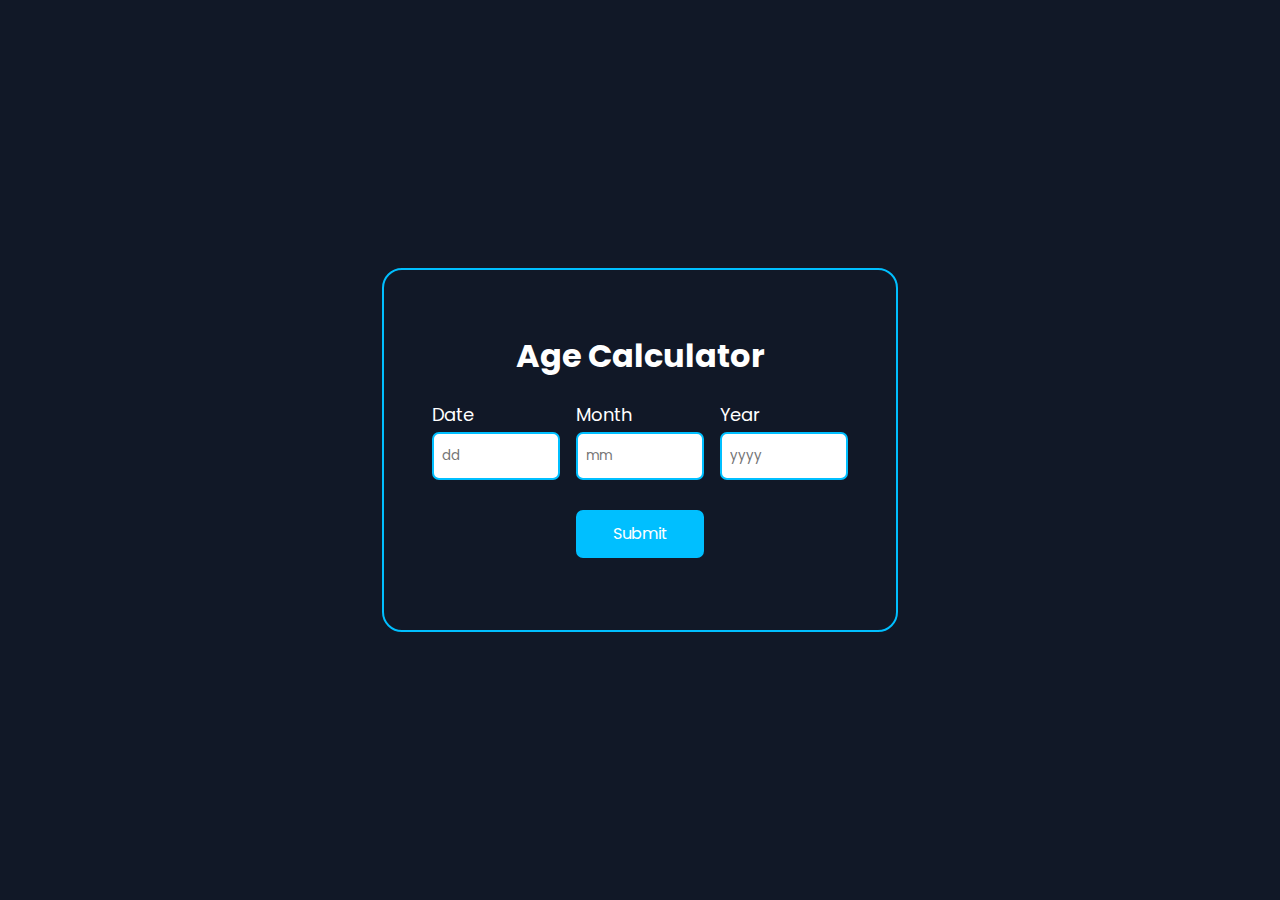
<file: index.html>
<!doctype html class="my-2 rounded-full h-10 w-[16rem] px-4">
<html lang="en">

<head>
    <!-- Required meta tags -->
    <meta charset="utf-8">
    <meta name="viewport" content="width=device-width, initial-scale=1">

    <!-- Font Awesome Icons  -->
    <link rel="stylesheet" href="https://cdnjs.cloudflare.com/ajax/libs/font-awesome/5.15.1/css/all.min.css"
        integrity="sha512-+4zCK9k+qNFUR5X+cKL9EIR+ZOhtIloNl9GIKS57V1MyNsYpYcUrUeQc9vNfzsWfV28IaLL3i96P9sdNyeRssA=="
        crossorigin="anonymous" />

    <!-- Google Fonts  -->
    <link rel="preconnect" href="https://fonts.googleapis.com">
    <link rel="preconnect" href="https://fonts.gstatic.com" crossorigin>
    <link href="https://fonts.googleapis.com/css2?family=Poppins&display=swap" rel="stylesheet">

    <title>Age Calculator using javascript - @code.scientist</title>
</head>

<style>
    * {font-family: 'Poppins', sans-serif;}
    body {
        background-color: #111827;
        color: white;
        display: flex;
        align-items: center;
        justify-content: center;
    }
    .calculator-form {
        display: flex;
        flex-direction: column;
        align-items: center;
        border: 2px solid deepskyblue;
        padding: 40px;
        border-radius: 20px;
    }
    .inputs {display: flex;}
    .block {
        display: flex;
        flex-direction: column;
        margin: 0 8px;
    }
    label {font-size: 18px;}
    .input {
        border: 2px solid deepskyblue;
        height: 3rem;
        width: 8rem;
        border-radius: 7px;
        padding: 8px;
        margin-top: 4px;
        outline: none;
    }
    .btn {
        height: 3rem;
        width: 8rem;
        border: 2px solid deepskyblue;
        background: deepskyblue;
        color: white;
        font-size: 16px;
        border-radius: 7px;
        padding: 8px;
        margin-top: 30px;
    }
</style>

<body>
    <div class="calculator-form">
        <h1>Age Calculator</h1>
        <div class="inputs">
            <div class="block">
                <label for="date">Date</label>
                <input type="number" max="31" id="date" class="input" placeholder="dd">
            </div>
            <div class="block">
                <label for="month">Month</label>
                <input type="number" max="12" id="month" class="input" placeholder="mm">
            </div>
            <div class="block">
                <label for="year">Year</label>
                <input type="number" id="year" class="input" placeholder="yyyy">
            </div>
        </div>
        <button type="submit" class="btn" onclick="calculateAge()">Submit</button>
        <p id="displayAge"></p>
    </div>

    <script>
        const calculateAge = () => {
            let d1 = document.getElementById("date").value;
            let m1 = document.getElementById("month").value;
            let y1 = document.getElementById("year").value;

            let date = new Date();
            let d2 = date.getDate();
            let m2 = 1 + date.getMonth();
            let y2 = date.getFullYear();
            let month = [31, 28, 31, 30, 31, 30, 31, 31, 30, 31, 30, 31];

            if (d1 > d2) {
                d2 = d2 + month[m2 - 1]
                m2 = m2 - 1;
            }

            if (m1 > m2) {
                m2 = m2 + 12;
                y2 = y2 - 1;
            }

            let d = d2 - d1;
            let m = m2 - m1;
            let y = y2 - y1;

            document.getElementById("displayAge").innerText = `Your Age is ${y} Years, ${m} Months and ${d} Days`;
        }
    </script>
</body>

</html>
</file>
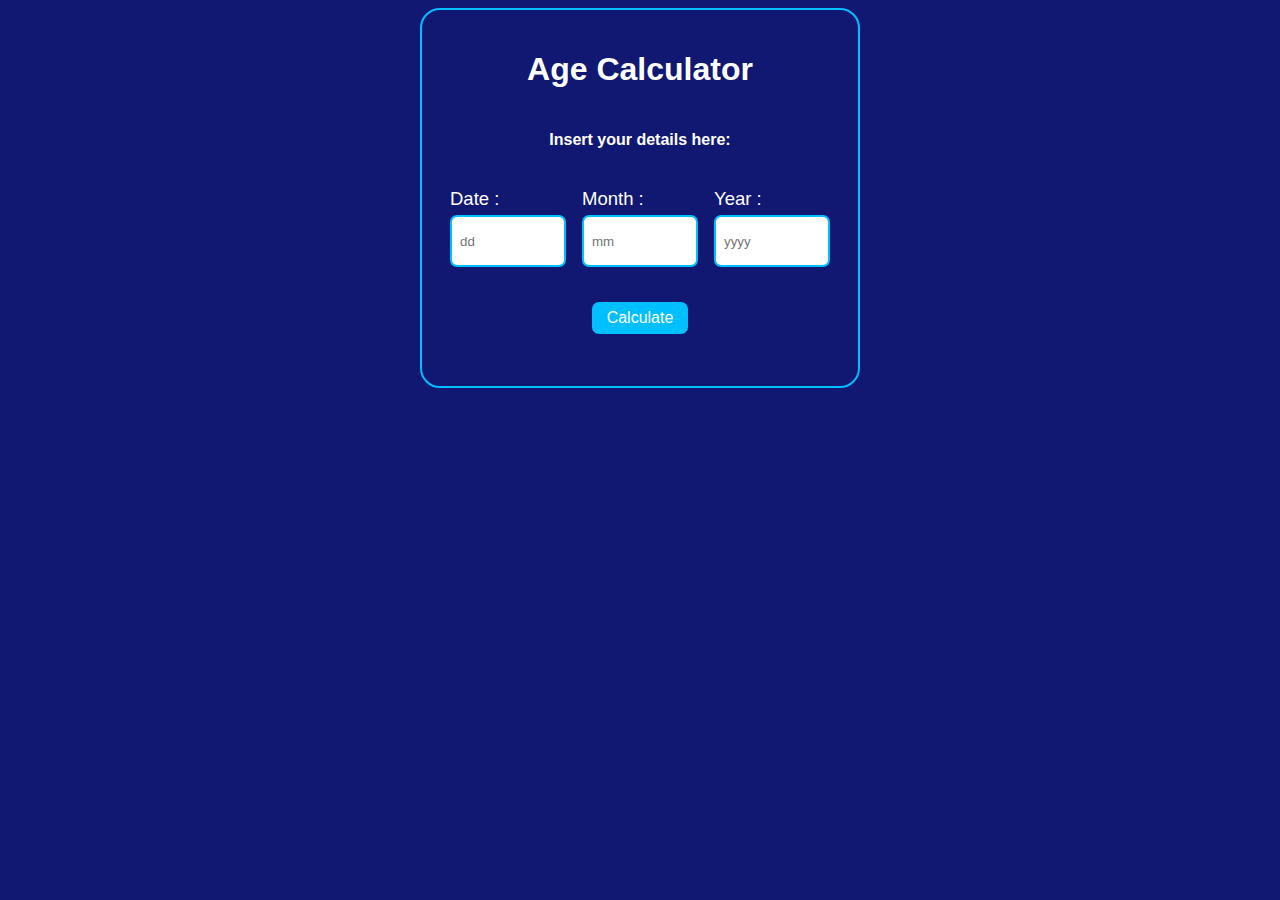
<file: Age_calc.html>
<!DOCTYPE html>
<html lang="en" dir="ltr">
<head>
    <meta charset="UTF-8">
    <meta http-equiv="X-UA-Compatible" content="IE=edge">
    <meta name="viewport" content="width=device-width, initial-scale=1.0">
    
    <link rel="stylesheet" type="text/css" href="style.css">
    <title>Age Calculator</title>
</head>
<body>
    <div class="container">
        <h1>Age Calculator</h1>

        <h4>Insert your details here:</h4>
        
        <br>

        <div class="form">
            <div class="block">
                <label for="date">Date :</label>
                <input type="number" name="" max="31" min="01" class="input" id="date" placeholder="dd" enterkeyhint="next">
            </div>

            <div class="block">
                <label for="month">Month :</label>
                <input type="number" name="" max="12" min="01" class="input" id="month" placeholder="mm" enterkeyhint="next">
            </div>

            <div class="block">
                <label for="year">Year :</label>
                <input type="number" name=""class="input" id="year" min="0" placeholder="yyyy" enterkeyhint="next">
            </div>
        </div>

        <div class="extras">
            <button type="submit" onclick="findAge()" class="button" enterkeyhint="submit">Calculate</button>
            <p id="display"></p>
        </div>

    </div>
    <script src="main.js"></script>
</body>
</html>
</file>
<file: style.css>
*{font-family: sans-serif;}
body{
    background: #111872;
    color: white;
    display: flex;
    align-items: center;
    justify-content: center;
}
.container{
    display: flex;
    flex-direction: column;
    align-items: center;
    border: 2px solid deepskyblue;
    padding: 20px;
    border-radius: 20px;
}
.form{display: flex;}
.extras{
    display: grid;
    place-items: center;
}
.block{
    display: flex;
    flex-direction: column;
    margin: 0 8px;
}
label{font-size: 18.5px;}
.input,.button{
    border: 2px solid deepskyblue;
    height: 2rem;
    width: 6rem;
    border-radius: 7px;
}
.input{
    padding: 8px;
    margin-top: 5px;
    outline: none;
}
.button{
    cursor: pointer;
    background: deepskyblue;
    font-size: 1em;
    margin-top: 35px; 
    color: white;   
}
/*#display{
    padding: 5px 10px;
    width: fit-content;
    height: auto;
    border: 2px solid deepskyblue;

    text-align: center;
}*/
</file>
